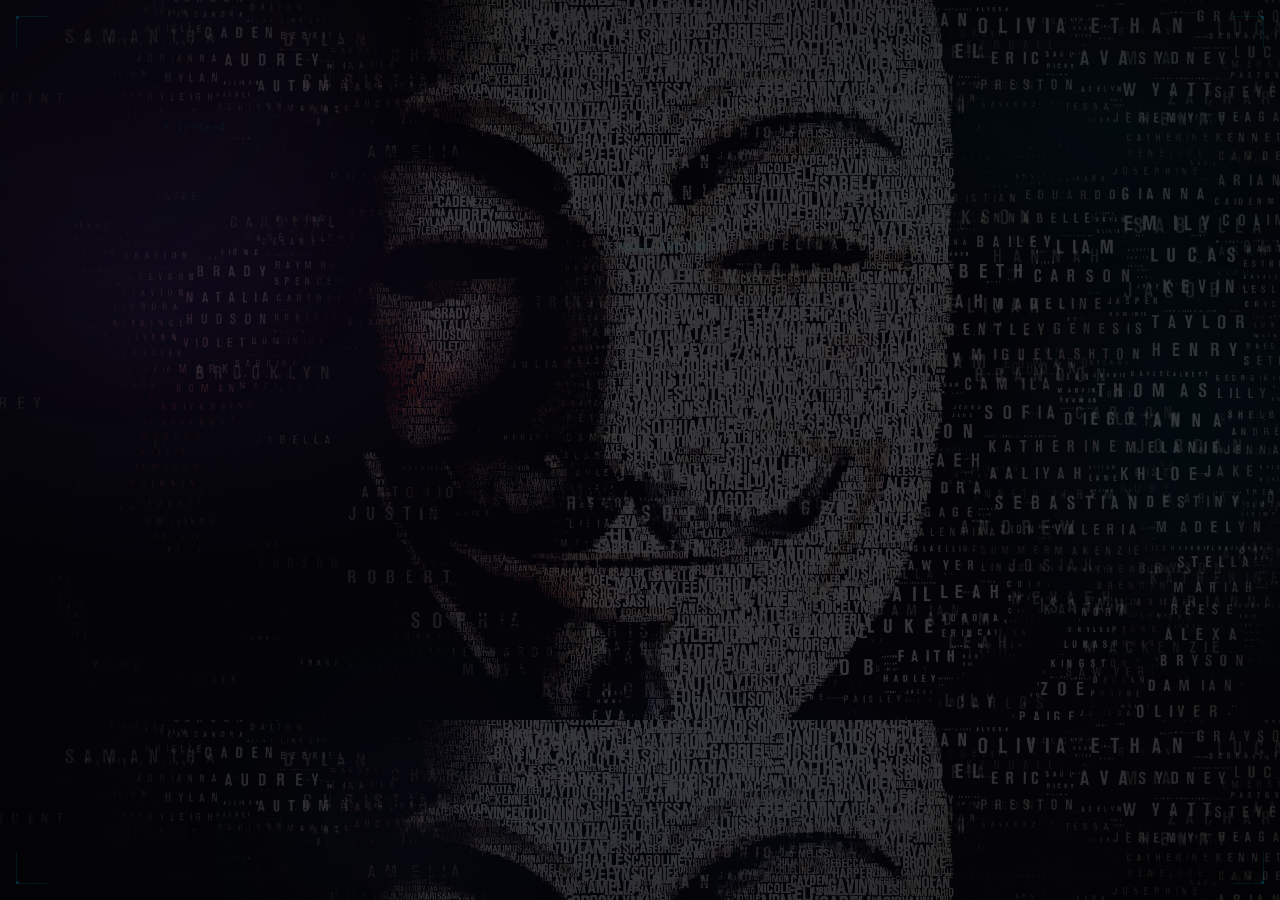
<file: index.html>
<!DOCTYPE html>
<html lang="en">

<head>
  <meta charset="UTF-8">
  <meta name="viewport" content="width=device-width, initial-scale=1.0">
  <meta name="description" content="DUCKTRI — Developer, AI Builder & Creative Coder. Portfolio & bio page.">
  <title>Đức Trí — Developer & AI Builder</title>
  <link rel="preconnect" href="https://fonts.googleapis.com">
  <link
    href="https://fonts.googleapis.com/css2?family=Space+Mono:wght@400;700&family=Space+Grotesk:wght@400;600;800&display=swap"
    rel="stylesheet">
  <link rel="stylesheet" href="style.css">
</head>

<body>

  <!-- Intro Screen -->
  <div id="intro">
    <div class="intro-bg intro-bg-top"></div>
    <div class="intro-bg intro-bg-bottom"></div>
    <div class="intro-content">
      <div class="intro-logo">Đức Trí</div>
      <span class="intro-status">&gt;&gt;&gt; loading_</span>
    </div>
  </div>

  <!-- Background layers -->
  <div id="particles"></div>
  <div class="blob blob-1"></div>
  <div class="blob blob-2"></div>
  <div class="blob blob-3"></div>

  <!-- Cyber perspective grid floor -->
  <div class="cyber-grid-layer"></div>
  <!-- Drifting code characters -->
  <canvas id="canvas-rain"></canvas>
  <!-- Cyber Hacker Background -->
  <div id="hacker-bg"></div>

  <!-- Main Page (hidden until intro click) -->
  <div id="main" class="hidden">
    <div class="container">

      <!-- Profile Card -->
      <div class="profile-card">
        <!-- Inner ambient glow (CSS positioned) -->
        <div class="card-inner-glow" aria-hidden="true"></div>
        <div class="avatar-wrapper interactive hover-lift">
          <img src="avatar.jpg" alt="Đức Trí" class="avatar" id="avatarImg">
          <!-- Cyber HUD Rings -->
          <div class="avatar-ring avatar-ring-1"></div>
          <div class="avatar-ring avatar-ring-2"></div>
        </div>
        <h1 class="name interactive hover-lift"><span id="name-typing"></span><span class="cursor">_</span></h1>
        <p class="typing-line interactive hover-lift">I'm <span id="typing-text"></span><span class="cursor">_</span>
        </p>
        <p class="bio interactive hover-lift">Building AI tools, web apps and creative projects.</p>

        <!-- Social Links -->
        <div class="social-links">
          <a href="https://github.com/tridam999-dev" target="_blank" rel="noopener"
            class="social-btn interactive hover-lift">
            <!-- GitHub icon -->
            <svg viewBox="0 0 24 24" width="15" height="15" fill="currentColor">
              <path
                d="M12 0C5.37 0 0 5.37 0 12c0 5.31 3.435 9.795 8.205 11.385.6.105.825-.255.825-.57 0-.285-.015-1.23-.015-2.235-3.015.555-3.795-.735-4.035-1.41-.135-.345-.72-1.41-1.23-1.695-.42-.225-1.02-.78-.015-.795.945-.015 1.62.87 1.845 1.23 1.08 1.815 2.805 1.305 3.495.99.105-.78.42-1.305.765-1.605-2.67-.3-5.46-1.335-5.46-5.925 0-1.305.465-2.385 1.23-3.225-.12-.3-.54-1.53.12-3.18 0 0 1.005-.315 3.3 1.23.96-.27 1.98-.405 3-.405s2.04.135 3 .405c2.295-1.56 3.3-1.23 3.3-1.23.66 1.65.24 2.88.12 3.18.765.84 1.23 1.905 1.23 3.225 0 4.605-2.805 5.625-5.475 5.925.435.375.81 1.095.81 2.22 0 1.605-.015 2.895-.015 3.3 0 .315.225.69.825.57A12.02 12.02 0 0 0 24 12c0-6.63-5.37-12-12-12z" />
            </svg>
            GitHub
          </a>
          <a href="https://www.facebook.com/profile.php?id=61570750348063" target="_blank" rel="noopener"
            class="social-btn interactive hover-lift">
            <!-- Facebook icon -->
            <svg viewBox="0 0 24 24" width="15" height="15" fill="currentColor">
              <path
                d="M24 12.073c0-6.627-5.373-12-12-12s-12 5.373-12 12c0 5.99 4.388 10.954 10.125 11.854v-8.385H7.078v-3.47h3.047V9.43c0-3.007 1.792-4.669 4.533-4.669 1.312 0 2.686.235 2.686.235v2.953H15.83c-1.491 0-1.956.925-1.956 1.874v2.25h3.328l-.532 3.47h-2.796v8.385C19.612 23.027 24 18.062 24 12.073z" />
            </svg>
            Facebook
          </a>
          <a href="https://www.instagram.com/ductri205_/" target="_blank" rel="noopener"
            class="social-btn interactive hover-lift">
            <!-- Instagram icon -->
            <svg viewBox="0 0 24 24" width="15" height="15" fill="currentColor">
              <path
                d="M12 2.163c3.204 0 3.584.012 4.85.07 3.252.148 4.771 1.691 4.919 4.919.058 1.265.069 1.645.069 4.849 0 3.205-.012 3.584-.069 4.849-.149 3.225-1.664 4.771-4.919 4.919-1.266.058-1.644.07-4.85.07-3.204 0-3.584-.012-4.849-.07-3.26-.149-4.771-1.699-4.919-4.92-.058-1.265-.07-1.644-.07-4.849 0-3.204.013-3.583.07-4.849.149-3.227 1.664-4.771 4.919-4.919 1.266-.057 1.645-.069 4.849-.069zM12 0C8.741 0 8.333.014 7.053.072 2.695.272.273 2.69.073 7.052.014 8.333 0 8.741 0 12c0 3.259.014 3.668.072 4.948.2 4.358 2.618 6.78 6.98 6.98C8.333 23.986 8.741 24 12 24c3.259 0 3.668-.014 4.948-.072 4.354-.2 6.782-2.618 6.979-6.98.059-1.28.073-1.689.073-4.948 0-3.259-.014-3.667-.072-4.947-.196-4.354-2.617-6.78-6.979-6.98C15.668.014 15.259 0 12 0zm0 5.838a6.162 6.162 0 1 0 0 12.324 6.162 6.162 0 0 0 0-12.324zM12 16a4 4 0 1 1 0-8 4 4 0 0 1 0 8zm6.406-11.845a1.44 1.44 0 1 0 0 2.881 1.44 1.44 0 0 0 0-2.881z" />
            </svg>
            Instagram
          </a>
          <a href="mailto:tridam999@gmail.com" class="social-btn interactive hover-lift">
            <!-- Email icon -->
            <svg viewBox="0 0 24 24" width="15" height="15" fill="currentColor">
              <path
                d="M20 4H4c-1.1 0-2 .9-2 2v12c0 1.1.9 2 2 2h16c1.1 0 2-.9 2-2V6c0-1.1-.9-2-2-2zm0 4l-8 5-8-5V6l8 5 8-5v2z" />
            </svg>
            Email
          </a>
          <a href="https://www.tiktok.com/@ductri205zz" target="_blank" rel="noopener"
            class="social-btn interactive hover-lift">
            <!-- TikTok icon -->
            <svg viewBox="0 0 24 24" width="15" height="15" fill="currentColor">
              <path
                d="M12.525.02c1.31-.02 2.61-.01 3.91-.02.08 1.53.63 3.09 1.75 4.17 1.12 1.11 2.7 1.62 4.24 1.79v4.03c-1.44-.05-2.89-.35-4.2-.97-.57-.26-1.1-.59-1.62-.93-.01 2.92.01 5.84-.02 8.75-.08 1.4-.54 2.79-1.35 3.94-1.31 1.92-3.58 3.17-5.91 3.21-1.43.08-2.86-.31-4.08-1.03-2.02-1.19-3.44-3.37-3.65-5.71-.02-.5-.03-1-.01-1.49.18-1.9 1.12-3.72 2.58-4.96 1.66-1.44 3.98-2.13 6.15-1.72.02 1.48-.04 2.96-.04 4.44-.99-.32-2.15-.23-3.02.37-.63.41-1.11 1.04-1.36 1.75-.21.51-.15 1.07-.14 1.61.24 1.64 1.82 3.02 3.5 2.87 1.12-.01 2.19-.66 2.77-1.61.19-.33.4-.67.41-1.06.1-1.79.06-3.57.07-5.36.01-4.03-.01-8.05.02-12.07z" />
            </svg>
            TikTok
          </a>
        </div>
      </div>

      <!-- Achievements Section -->
      <div class="achievements">
        <h2 class="section-title">// ACHIEVEMENTS</h2>
        <div class="achievement-grid">

          <div class="achievement-card interactive hover-lift spotlight-card">
            <div class="achievement-num">01</div>
            <h3 class="achievement-title">AI PROJECT BUILDER</h3>
            <p class="achievement-sub">SKIN DISEASE CLASSIFICATION</p>
            <p class="achievement-desc">// Xây dựng mô hình AI phân loại bệnh da bằng deep learning.</p>
          </div>

          <div class="achievement-card interactive hover-lift spotlight-card">
            <div class="achievement-num">02</div>
            <h3 class="achievement-title">FULLSTACK LEARNER</h3>
            <p class="achievement-sub">FLASK, FIREBASE, TELEGRAM BOT</p>
            <p class="achievement-desc">// Tự xây dựng ứng dụng quản lý thu chi và tích hợp bot tự động.</p>
          </div>

          <div class="achievement-card interactive hover-lift spotlight-card">
            <div class="achievement-num">03</div>
            <h3 class="achievement-title">COMPUTER VISION</h3>
            <p class="achievement-sub">IMAGE PROCESSING PROJECTS</p>
            <p class="achievement-desc">// Xử lý ảnh, lọc nhiễu, Fourier, nhận diện khuôn mặt.</p>
          </div>

          <div class="achievement-card interactive hover-lift spotlight-card">
            <div class="achievement-num">04</div>
            <h3 class="achievement-title">VIBE CODER</h3>
            <p class="achievement-sub">CODE THROUGH THE NIGHT</p>
            <p class="achievement-desc">// Gõ code xuyên đêm cùng lo-fi, coffee và bug.</p>
          </div>

        </div>
      </div>

      <footer class="footer">
        <span>Đức Trí &copy; 2025</span>
        <span class="footer-dot">·</span>
        <span>built with lofi &amp; caffeine</span>
      </footer>

    </div>
  </div>

  <!-- Music Player Widget -->
  <div id="musicPlayer" class="music-player hidden interactive hover-lift">
    <!-- Spinning disc -->
    <div class="mp-disc" id="mpDisc">
      <div class="mp-disc-inner">
        <svg viewBox="0 0 24 24" width="18" height="18" fill="currentColor" aria-hidden="true">
          <path d="M12 3v10.55A4 4 0 1 0 14 17V7h4V3h-6z" />
        </svg>
      </div>
      <div class="mp-disc-ring"></div>
    </div>
    <!-- Track info -->
    <div class="mp-info">
      <div class="mp-title">Tình Yêu Chậm Trễ</div>
      <div class="mp-artist">MONSTAR</div>
    </div>
    <!-- Controls -->
    <div class="mp-controls">
      <button class="mp-ctrl-btn" id="mpPlayBtn" title="Play / Pause">
        <svg id="iconPlay" viewBox="0 0 24 24" width="16" height="16" fill="currentColor">
          <path d="M8 5v14l11-7z" />
        </svg>
        <svg id="iconPause" viewBox="0 0 24 24" width="16" height="16" fill="currentColor" style="display:none">
          <path d="M6 19h4V5H6v14zm8-14v14h4V5h-4z" />
        </svg>
      </button>
    </div>
  </div>

  <!-- Background Music -->
  <audio id="bgMusic" preload="auto"></audio>

  <!-- Custom Cursor Elements -->
  <div id="cursor-dot" class="custom-cursor cursor-dot hidden-mobile"></div>
  <div id="cursor-ring" class="custom-cursor cursor-ring hidden-mobile"></div>

  <script src="script.js"></script>
  <!-- Background animation engine — loaded after core UI -->
  <script src="bg.js"></script>
</body>

</html>
</file>
<file: style.css>
/* ============================================================
   DUCKTRI — Dark Cyber / AI Portfolio
   style.css — Optimized v3 (performance-first)
   ============================================================ */

/* ===== CSS Variables ===== */
:root {
  --bg:           #040408;
  --surface:      rgba(255,255,255,0.035);
  --border:       rgba(255,255,255,0.065);
  --border-glow:  rgba(162,89,255,0.35);
  --text:         #e2e2e6;
  --text-muted:   #58586a;
  --text-dim:     #3a3a4a;
  --neon-purple:  #a259ff;
  --neon-cyan:    #00d4ff;
  --neon-blue:    #4488ff;
  --font-mono:    'Space Mono', 'Courier New', Consolas, monospace;
  --font-sans:    'Space Grotesk', system-ui, sans-serif;
  --ease:         cubic-bezier(0.23, 1, 0.32, 1);
}

/* ===== Reset ===== */
*, *::before, *::after { box-sizing: border-box; margin: 0; padding: 0; }
html { scroll-behavior: smooth; }

body {
  background: var(--bg);
  color: var(--text);
  font-family: var(--font-sans);
  min-height: 100vh;
  overflow-x: hidden;
}

/* ===== Film Grain (noise texture — static, very light) ===== */
body::after {
  content: '';
  position: fixed;
  inset: 0;
  pointer-events: none;
  z-index: 9998;
  opacity: 0.22;
  background-image: url("data:image/svg+xml,%3Csvg xmlns='http://www.w3.org/2000/svg' width='200' height='200'%3E%3Cfilter id='n'%3E%3CfeTurbulence type='fractalNoise' baseFrequency='0.9' numOctaves='3' stitchTiles='stitch'/%3E%3C/filter%3E%3Crect width='200' height='200' filter='url(%23n)' opacity='0.04'/%3E%3C/svg%3E");
}

/* ===== Ambient Radial Gradients (mood lighting) ===== */
body::before {
  content: '';
  position: fixed;
  inset: 0;
  pointer-events: none;
  z-index: 0;
  background:
    radial-gradient(ellipse 65% 50% at 12% 35%, rgba(162,89,255,0.055) 0%, transparent 60%),
    radial-gradient(ellipse 50% 40% at 88% 14%, rgba(0,212,255,0.04) 0%, transparent 55%),
    radial-gradient(ellipse 40% 30% at 55% 88%, rgba(68,136,255,0.03) 0%, transparent 55%);
}

/* ===== Glow Blobs — reduced blur ===== */
.blob {
  position: fixed;
  border-radius: 50%;
  filter: blur(70px);               /* was 100px — 30% cheaper */
  pointer-events: none;
  z-index: 1;
  will-change: transform;           /* only blob, since parallax moves them */
  animation: blobDrift ease-in-out infinite;
}

.blob-1 {
  width: 480px; height: 480px;      /* smaller */
  background: rgba(162,89,255,0.045);
  top: -160px; left: -120px;
  animation-duration: 16s;
}

.blob-2 {
  width: 340px; height: 340px;
  background: rgba(0,212,255,0.03);
  top: 28%; right: -100px;
  animation-duration: 13s;
  animation-delay: -4s;
}

.blob-3 {
  width: 260px; height: 260px;
  background: rgba(68,136,255,0.032);
  bottom: -60px; left: 22%;
  animation-duration: 18s;
  animation-delay: -9s;
}

@keyframes blobDrift {
  0%, 100% { transform: translate(0, 0) scale(1); }
  33%       { transform: translate(18px, -22px) scale(1.04); }
  66%       { transform: translate(-14px, 16px) scale(0.96); }
}

/* ===== Floating Particles ===== */
#particles {
  position: fixed;
  inset: 0;
  pointer-events: none;
  z-index: 4;
  overflow: hidden;
}

.particle {
  position: absolute;
  border-radius: 50%;
  /* NO box-shadow — saves a composite layer per particle */
  animation: particleRise linear infinite;
  opacity: 0;
}

@keyframes particleRise {
  0%   { transform: translateY(100vh); opacity: 0; }
  10%  { opacity: 1; }
  88%  { opacity: 0.4; }
  100% { transform: translateY(-5vh); opacity: 0; }
}

/* ===== Utility ===== */
.hidden { display: none !important; }

/* ===== Intro Screen ===== */
#intro {
  position: fixed;
  inset: 0;
  z-index: 9999;
  display: flex;
  align-items: center;
  justify-content: center;
}

.intro-bg {
  position: absolute;
  left: 0;
  right: 0;
  height: 50vh;
  background: #020204;
  z-index: -1;
  transition: transform 1s cubic-bezier(0.77, 0, 0.175, 1);
}
.intro-bg-top { top: 0; }
.intro-bg-bottom { bottom: 0; }

#intro.split-out .intro-bg-top { transform: translateY(-100%); }
#intro.split-out .intro-bg-bottom { transform: translateY(100%); }

#intro.split-out .intro-content,
#intro.split-out::before,
#intro.split-out::after {
  opacity: 0;
  transition: opacity 0.4s ease-out;
}

/* Scanlines on intro */
#intro::after {
  content: '';
  position: absolute;
  inset: 0;
  background: repeating-linear-gradient(
    0deg,
    transparent, transparent 2px,
    rgba(162,89,255,0.01) 2px,
    rgba(162,89,255,0.01) 4px
  );
  pointer-events: none;
}

/* Center glow on intro */
#intro::before {
  content: '';
  position: absolute;
  inset: 0;
  background: radial-gradient(ellipse 50% 40% at 50% 50%, rgba(162,89,255,0.05) 0%, transparent 65%);
  pointer-events: none;
}

.intro-content {
  text-align: center;
  user-select: none;
  display: flex;
  flex-direction: column;
  align-items: center;
  gap: 20px;
  position: relative;
  z-index: 2;
}

.intro-logo {
  font-family: var(--font-mono);
  font-size: clamp(30px, 7vw, 56px);
  font-weight: 700;
  letter-spacing: 0.28em;
  color: #fff;
  text-shadow:
    0 0 16px rgba(162,89,255,0.8),
    0 0 48px rgba(162,89,255,0.35);
  animation: logoPulse 3.5s ease-in-out infinite;
  position: relative;
}

/* Accent line under logo */
.intro-logo::after {
  content: '';
  position: absolute;
  bottom: -6px;
  left: 12%; right: 12%;
  height: 1px;
  background: linear-gradient(90deg, transparent, rgba(162,89,255,0.7), rgba(0,212,255,0.5), transparent);
}

@keyframes logoPulse {
  0%, 100% {
    text-shadow: 0 0 16px rgba(162,89,255,0.8), 0 0 48px rgba(162,89,255,0.3);
  }
  50% {
    text-shadow: 0 0 22px rgba(162,89,255,1), 0 0 65px rgba(162,89,255,0.45);
  }
}

.intro-text {
  font-family: var(--font-mono);
  font-size: clamp(11px, 2.2vw, 15px);
  color: rgba(255,255,255,0.4);
  letter-spacing: 0.35em;
  animation: blinkPulse 2s ease-in-out infinite;
}

.intro-status {
  font-family: var(--font-mono);
  font-size: 11px;
  color: rgba(0,212,255,0.45);
  letter-spacing: 0.42em;
  animation: blinkPulse 2s ease-in-out infinite;
  animation-delay: 0.7s;
}

@keyframes blinkPulse {
  0%, 100% { opacity: 1; }
  50%       { opacity: 0.2; }
}

/* ===== Main Page ===== */
#main {
  position: relative;
  z-index: 10;
  min-height: 100vh;
  padding: 56px 20px 88px;
  display: flex;
  flex-direction: column;
  align-items: center;
  opacity: 0;
  transform: translateY(28px);
  transition: opacity 0.9s var(--ease), transform 0.9s var(--ease);
}

#main.visible {
  opacity: 1;
  transform: translateY(0);
}

.container {
  width: 100%;
  max-width: 760px;
  display: flex;
  flex-direction: column;
  gap: 28px;
}

/* ===== Premium Profile Card (RGB Border Effect) ===== */
.profile-card {
  /* --- RGB Border Config --- */
  --rgb-speed: 4.5s;
  --rgb-blur: 15px;
  --rgb-opacity: 0.8;
  --rgb-colors: conic-gradient(from 0deg, transparent 70%, rgba(162,89,255,1) 80%, rgba(0,212,255,1) 90%, rgba(162,89,255,1) 100%);
  
  position: relative;
  background: transparent;
  border-radius: 30px;
  padding: 52px 44px 44px;
  text-align: center;
  overflow: hidden;
  box-shadow:
    0 40px 80px rgba(0,0,0,0.6),
    0 0 40px rgba(162,89,255,0.08); /* Outer glow */
  animation: fadeUp 0.8s var(--ease) both;
  animation-delay: 0.1s;
}

/* 1. The rotating gradient (creates the animated border) */
.profile-card::before {
  content: '';
  position: absolute;
  top: -50%; left: -50%;
  width: 200%; height: 200%;
  background: var(--rgb-colors);
  animation: rgbSpin var(--rgb-speed) linear infinite;
  opacity: var(--rgb-opacity);
  pointer-events: none;
  z-index: -2;
}

/* 2. The inner solid card background (masks the inside) */
.profile-card::after {
  content: '';
  position: absolute;
  inset: 1.5px; /* Border thickness */
  border-radius: 28.5px; /* 30px - 1.5px */
  background: #050509; /* Deep dark base */
  background-image: linear-gradient(145deg, rgba(255,255,255,0.03) 0%, rgba(162,89,255,0.015) 50%, rgba(255,255,255,0.01) 100%);
  backdrop-filter: blur(18px);
  -webkit-backdrop-filter: blur(18px);
  z-index: -1;
  pointer-events: none;
}

@keyframes rgbSpin {
  100% { transform: rotate(360deg); }
}

/* Inner ambient glow & Top shimmer */
.card-inner-glow {
  position: absolute;
  inset: 0;
  background: 
    radial-gradient(ellipse 55% 70px at 50% 100%, rgba(162,89,255,0.05), transparent 70%), /* bottom */
    radial-gradient(140px 140px at 100% 0%, rgba(162,89,255,0.08), transparent 65%); /* top right */
  pointer-events: none;
  z-index: 0;
}

/* Top shimmer line */
.card-inner-glow::before {
  content: '';
  position: absolute;
  top: 0; left: 50%;
  transform: translateX(-50%);
  width: 60%; height: 1px;
  background: linear-gradient(90deg, transparent, rgba(162,89,255,0.75), rgba(0,212,255,0.45), transparent);
  animation: shimmerPulse 4s ease-in-out infinite;
}

/* Only animate opacity — no layout shift */
@keyframes shimmerPulse {
  0%, 100% { opacity: 0.6; }
  50%       { opacity: 1; }
}

/* ===== Avatar & HUD Rings ===== */
.avatar-wrapper {
  position: relative;
  width: 140px;
  height: 140px;
  margin: 0 auto 30px;
  display: grid;
  place-items: center;
  z-index: 1;
}

.avatar {
  width: 110px;
  height: 110px;
  border-radius: 50%;
  object-fit: cover;
  object-position: center 20%;
  border: 2px solid rgba(162,89,255,0.45);
  box-shadow: 0 0 24px rgba(162,89,255,0.35);
  position: relative;
  z-index: 2;
  transition: box-shadow 0.4s ease;
  /* Image smoothing */
  image-rendering: auto;
  -webkit-backface-visibility: hidden;
  backface-visibility: hidden;
  transform: translateZ(0);
  -webkit-transform: translateZ(0);
}

/* Sci-fi HUD Rings */
.avatar-ring {
  position: absolute;
  top: 50%; left: 50%;
  transform: translate(-50%, -50%);
  border-radius: 50%;
  pointer-events: none;
  z-index: 1;
  transition: width 0.4s ease, height 0.4s ease, border-color 0.4s ease, box-shadow 0.4s ease;
}

.avatar-ring-1 {
  width: 130px; height: 130px;
  border: 1.5px dashed rgba(0, 212, 255, 0.5);
  animation: spinRight 15s linear infinite;
}

.avatar-ring-2 {
  width: 150px; height: 150px;
  border: 2px dotted rgba(162, 89, 255, 0.4);
  animation: spinLeft 20s linear infinite;
  box-shadow: 0 0 20px rgba(162,89,255,0.1) inset;
}

@keyframes spinRight { 100% { transform: translate(-50%, -50%) rotate(360deg); } }
@keyframes spinLeft { 100% { transform: translate(-50%, -50%) rotate(-360deg); } }

/* Hover states for wrapper */
.avatar-wrapper.hover-lift {
  transition: transform 0.4s var(--ease);
}
.avatar-wrapper.hover-lift:hover {
  transform: translateY(-6px) scale(1.05) !important;
}
.avatar-wrapper.hover-lift:hover .avatar {
  box-shadow: 0 0 0 5px rgba(162,89,255,0.12), 0 0 45px rgba(162,89,255,0.7);
}
.avatar-wrapper.hover-lift:hover .avatar-ring-1 {
  border-color: rgba(0, 212, 255, 1);
  width: 142px; height: 142px;
  box-shadow: 0 0 15px rgba(0,212,255,0.4);
}
.avatar-wrapper.hover-lift:hover .avatar-ring-2 {
  border-color: rgba(162, 89, 255, 0.9);
  width: 162px; height: 162px;
}

/* ===== Name ===== */
.name {
  font-family: var(--font-mono);
  font-size: clamp(32px, 6.5vw, 46px);
  font-weight: 700;
  letter-spacing: 0.04em; /* Decreased letter spacing so Đức and Trí are closer */
  color: #fff;
  text-shadow:
    0 0 14px rgba(162,89,255,0.55),
    0 0 40px rgba(162,89,255,0.2);
  margin-bottom: 14px;
  line-height: 1.1;
  position: relative;
  z-index: 1;
  animation: nameGlow 6s ease-in-out infinite;
}

@keyframes nameGlow {
  0%, 100% {
    text-shadow: 0 0 14px rgba(162,89,255,0.55), 0 0 40px rgba(162,89,255,0.2);
  }
  50% {
    text-shadow: 0 0 20px rgba(162,89,255,0.75), 0 0 55px rgba(162,89,255,0.28);
  }
}

/* ===== Typing Line ===== */
.typing-line {
  font-family: var(--font-mono);
  font-size: 15px;
  color: rgba(255,255,255,0.4);
  margin-bottom: 14px;
  height: 22px;
  letter-spacing: 0.05em;
  position: relative;
  z-index: 1;
}

#typing-text {
  color: var(--neon-cyan);
  text-shadow: 0 0 10px rgba(0,212,255,0.4);
}

.cursor {
  color: var(--neon-purple);
  text-shadow: 0 0 6px rgba(162,89,255,0.7);
  animation: cursorBlink 0.72s step-end infinite;
}

@keyframes cursorBlink {
  0%, 100% { opacity: 1; }
  50%       { opacity: 0; }
}

/* ===== Bio ===== */
.bio {
  font-size: 13px;
  color: var(--text-muted);
  margin-bottom: 32px;
  letter-spacing: 0.04em;
  font-family: var(--font-mono);
  position: relative;
  z-index: 1;
  line-height: 1.6;
}

/* ===== Social Links ===== */
.social-links {
  display: flex;
  gap: 10px;
  justify-content: center;
  flex-wrap: wrap;
  position: relative;
  z-index: 1;
}

.social-btn {
  display: inline-flex;
  align-items: center;
  gap: 7px;
  padding: 8px 18px;
  background: rgba(255,255,255,0.035);
  border: 1px solid rgba(255,255,255,0.08);
  border-radius: 100px;
  color: rgba(255,255,255,0.45);
  text-decoration: none;
  font-family: var(--font-mono);
  font-size: 11.5px;
  letter-spacing: 0.09em;
  transition:
    background 0.25s ease,
    border-color 0.25s ease,
    color 0.25s ease,
    transform 0.25s var(--ease);
}

.social-btn:hover {
  background: rgba(162,89,255,0.1);
  border-color: rgba(162,89,255,0.4);
  color: rgba(255,255,255,0.9);
  transform: translateY(-2px);
}

.social-btn svg {
  flex-shrink: 0;
  opacity: 0.65;
  transition: opacity 0.2s ease;
}

.social-btn:hover svg { opacity: 1; }

/* ===== Achievements ===== */
.achievements {
  animation: fadeUp 0.8s var(--ease) both;
  animation-delay: 0.25s;
}

.section-title {
  font-family: var(--font-mono);
  font-size: 10.5px;
  letter-spacing: 0.38em;
  color: var(--neon-purple);
  opacity: 0.6;
  margin-bottom: 18px;
  padding-left: 2px;
}

.section-title::after {
  content: '';
  display: inline-block;
  margin-left: 12px;
  vertical-align: middle;
  width: 36px;
  height: 1px;
  background: linear-gradient(90deg, rgba(162,89,255,0.5), transparent);
}

.achievement-grid {
  display: grid;
  grid-template-columns: repeat(2, 1fr);
  gap: 14px;
}

/* Note: opacity/transform base set by bg.js scroll reveal */
.achievement-card {
  background: linear-gradient(145deg, rgba(15, 12, 28, 0.85) 0%, rgba(5, 5, 10, 0.95) 100%);
  border: 1px solid rgba(162, 89, 255, 0.15);
  border-radius: 20px;
  padding: 24px 22px;
  position: relative;
  overflow: hidden;
  cursor: default;
  box-shadow: 0 10px 30px rgba(0, 0, 0, 0.5);
  backdrop-filter: blur(8px);
  -webkit-backdrop-filter: blur(8px);
}

/* Top shimmer on hover */
.achievement-card::before {
  content: '';
  position: absolute;
  top: 0; left: 0; right: 0;
  height: 1px;
  background: linear-gradient(90deg, transparent, rgba(162,89,255,0.4), transparent);
  opacity: 0;
  transition: opacity 0.3s ease;
}

/* Left accent bar on hover */
.achievement-card::after {
  content: '';
  position: absolute;
  left: 0; top: 18%; bottom: 18%;
  width: 2px;
  background: linear-gradient(180deg, transparent, var(--neon-purple), transparent);
  border-radius: 2px;
  opacity: 0;
  transition: opacity 0.3s ease;
}

.achievement-card:hover {
  transform: translateY(-5px) !important;
  border-color: rgba(162,89,255,0.4);
  background: linear-gradient(145deg, rgba(25, 18, 45, 0.9) 0%, rgba(8, 8, 15, 0.98) 100%);
  box-shadow: 0 15px 40px rgba(0, 0, 0, 0.7), 0 0 25px rgba(162,89,255,0.15);
}

.achievement-card:hover::before,
.achievement-card:hover::after { opacity: 1; }

.achievement-num {
  font-family: var(--font-mono);
  font-size: 10px;
  color: rgba(162,89,255,0.5);
  letter-spacing: 0.22em;
  margin-bottom: 10px;
}

.achievement-title {
  font-family: var(--font-mono);
  font-size: 12.5px;
  font-weight: 700;
  color: rgba(255,255,255,0.88);
  letter-spacing: 0.12em;
  margin-bottom: 6px;
  line-height: 1.35;
}

.achievement-sub {
  font-family: var(--font-mono);
  font-size: 10px;
  color: var(--neon-cyan);
  letter-spacing: 0.18em;
  margin-bottom: 12px;
  opacity: 0.7;
  text-shadow: 0 0 6px rgba(0,212,255,0.25);
}

.achievement-desc {
  font-family: var(--font-mono);
  font-size: 11.5px;
  color: var(--text-muted);
  line-height: 1.7;
}

/* ===== Footer ===== */
.footer {
  text-align: center;
  font-family: var(--font-mono);
  font-size: 11px;
  color: var(--text-dim);
  letter-spacing: 0.15em;
  padding-top: 8px;
  animation: fadeUp 0.8s var(--ease) both;
  animation-delay: 0.4s;
  display: flex;
  align-items: center;
  justify-content: center;
  gap: 10px;
}

.footer-dot {
  color: var(--neon-purple);
  opacity: 0.35;
}

/* ===== Cyber Grid Floor ===== */
.cyber-grid-layer {
  position: fixed;
  bottom: 0;
  left: -15%;
  width: 130%;
  height: 48vh;
  background-image:
    linear-gradient(rgba(0,212,255,0.045) 1px, transparent 1px),
    linear-gradient(90deg, rgba(0,212,255,0.045) 1px, transparent 1px);
  background-size: 48px 48px;
  transform: perspective(480px) rotateX(56deg);
  transform-origin: bottom center;
  pointer-events: none;
  z-index: 2;
  will-change: transform;
  mask-image: linear-gradient(to top, rgba(0,0,0,0.4) 0%, transparent 55%);
  -webkit-mask-image: linear-gradient(to top, rgba(0,0,0,0.4) 0%, transparent 55%);
  animation: gridScroll 8s linear infinite;
}

@keyframes gridScroll {
  from { background-position: center 0px; }
  to   { background-position: center 48px; }
}

/* ===== Code Rain Canvas ===== */
#canvas-rain {
  position: fixed;
  inset: 0;
  width: 100%;
  height: 100%;
  pointer-events: none;
  z-index: 3;
}

/* ===== Music Player ===== */
.music-player {
  position: fixed;
  bottom: 24px;
  right: 24px;
  width: 300px;
  background: rgba(4,4,10,0.92);
  border: 1px solid rgba(162,89,255,0.12);
  border-radius: 20px;
  backdrop-filter: blur(14px);          /* was 30px — big perf win */
  -webkit-backdrop-filter: blur(14px);
  padding: 12px 14px 12px 12px;
  display: flex;
  align-items: center;
  gap: 12px;
  z-index: 500;
  box-shadow:
    0 12px 40px rgba(0,0,0,0.65);
  transition: border-color 0.4s ease;
  overflow: hidden;
}

/* Top shimmer line */
.music-player::before {
  content: '';
  position: absolute;
  top: 0;
  left: 14%; right: 14%;
  height: 1px;
  background: linear-gradient(90deg, transparent, rgba(162,89,255,0.5), rgba(0,212,255,0.25), transparent);
  pointer-events: none;
}

.music-player::after {
  content: '';
  position: absolute;
  bottom: -8px; right: -8px;
  width: 80px; height: 80px;
  background: radial-gradient(circle at 80% 110%, rgba(162,89,255,0.07), transparent 60%);
  pointer-events: none;
}

.music-player.playing {
  border-color: rgba(162,89,255,0.22);
}

/* ===== Disc ===== */
.mp-disc {
  position: relative;
  flex-shrink: 0;
  width: 48px; height: 48px;
}

.mp-disc-inner {
  width: 48px; height: 48px;
  border-radius: 50%;
  background: radial-gradient(circle at 38% 35%, #1a0e30, #04040e);
  border: 1.5px solid rgba(162,89,255,0.25);
  display: flex;
  align-items: center;
  justify-content: center;
  color: rgba(200,160,255,0.6);
  position: relative;
  z-index: 2;
  transition: border-color 0.3s ease;
}

.mp-disc-ring {
  position: absolute;
  inset: -4px;
  border-radius: 50%;
  border: 1px solid transparent;
  pointer-events: none;
  transition: border-color 0.3s ease;
}

.mp-disc.spinning .mp-disc-inner {
  animation: discSpin 4s linear infinite;
  border-color: rgba(162,89,255,0.55);
}

.mp-disc.spinning .mp-disc-ring {
  border-color: rgba(162,89,255,0.18);
  animation: ringPulse 3s ease-in-out infinite;
}

@keyframes discSpin {
  from { transform: rotate(0deg); }
  to   { transform: rotate(360deg); }
}

@keyframes ringPulse {
  0%, 100% { transform: scale(1);    opacity: 0.85; }
  50%       { transform: scale(1.14); opacity: 0.2; }
}

/* ===== Track Info ===== */
.mp-info { flex: 1; min-width: 0; }

.mp-title {
  font-family: var(--font-sans);
  font-size: 13px;
  font-weight: 600;
  color: rgba(255,255,255,0.85);
  letter-spacing: 0.01em;
  white-space: nowrap;
  overflow: hidden;
  text-overflow: ellipsis;
  margin-bottom: 4px;
}

.mp-artist {
  font-family: var(--font-mono);
  font-size: 10px;
  color: rgba(255,255,255,0.28);
  letter-spacing: 0.12em;
  white-space: nowrap;
  overflow: hidden;
  text-overflow: ellipsis;
}

/* ===== Controls ===== */
.mp-controls { flex-shrink: 0; }

.mp-ctrl-btn {
  width: 36px; height: 36px;
  border-radius: 50%;
  border: 1px solid rgba(255,255,255,0.1);
  background: rgba(255,255,255,0.04);
  color: rgba(255,255,255,0.6);
  cursor: pointer;
  display: flex;
  align-items: center;
  justify-content: center;
  transition:
    background 0.2s ease,
    border-color 0.2s ease,
    color 0.2s ease,
    transform 0.2s var(--ease);
  outline: none;
  padding: 0;
}

.mp-ctrl-btn:hover {
  background: rgba(162,89,255,0.18);
  border-color: rgba(162,89,255,0.5);
  color: #fff;
  transform: scale(1.08);
}

/* ===== Shared ===== */
@keyframes fadeUp {
  from { opacity: 0; transform: translateY(22px); }
  to   { opacity: 1; transform: translateY(0); }
}

/* ===== Scrollbar ===== */
::-webkit-scrollbar { width: 4px; }
::-webkit-scrollbar-track { background: transparent; }
::-webkit-scrollbar-thumb {
  background: rgba(162,89,255,0.28);
  border-radius: 4px;
}

/* ===== Responsive — Mobile ===== */
@media (max-width: 600px) {
  #main { padding: 28px 12px 76px; }

  .profile-card {
    padding: 36px 18px 32px;
    border-radius: 24px;
    --rgb-blur: 8px; /* Giảm glow trên mobile */
    --rgb-opacity: 0.6;
  }
  .profile-card::after {
    border-radius: 22.5px; /* Khớp với border-radius mới trên mobile */
    backdrop-filter: blur(10px);
    -webkit-backdrop-filter: blur(10px);
  }

  .avatar-wrapper {
    width: 120px;
    height: 120px;
    margin-bottom: 42px;
    display: grid;
    place-items: center;
  }

  .avatar {
    width: 90px;
    height: 90px;
    margin: 0;
    object-fit: cover;
    object-position: center 20%;
  }

  .avatar-ring-1 {
    width: 112px;
    height: 112px;
  }

  .avatar-ring-2 {
    width: 130px;
    height: 130px;
  }

  .avatar-wrapper.hover-lift:hover .avatar-ring-1 {
    width: 120px;
    height: 120px;
  }

  .avatar-wrapper.hover-lift:hover .avatar-ring-2 {
    width: 140px;
    height: 140px;
  }
  .name { font-size: 28px; letter-spacing: 0.08em; }
  .typing-line { font-size: 13px; }
  .bio { font-size: 12px; }
  .social-btn { padding: 7px 14px; font-size: 11px; }
  .achievement-grid { grid-template-columns: 1fr; gap: 12px; }
  .achievement-card { padding: 20px 18px; }
  .container { gap: 20px; }

  /* Music player compact */
  .music-player {
    width: calc(100vw - 28px);
    right: 14px; bottom: 14px;
    gap: 10px;
    padding: 10px 12px 10px 10px;
    backdrop-filter: blur(10px);
    -webkit-backdrop-filter: blur(10px);
  }

  .mp-disc, .mp-disc-inner { width: 42px; height: 42px; }
  .mp-title { font-size: 12px; }
  .mp-artist { font-size: 9px; }

  /* Remove heavy layers */
  .cyber-grid-layer { display: none; }
  .blob { filter: blur(50px); }         /* lighter blur */
}

/* ===== Responsive — Tablet ===== */
@media (min-width: 601px) and (max-width: 760px) {
  .profile-card { padding: 46px 30px 38px; }
  .achievement-grid { grid-template-columns: 1fr 1fr; }
}

/* ===== Custom Cursor ===== */
body.has-custom-cursor, body.has-custom-cursor * {
  cursor: none !important;
}
.custom-cursor {
  position: fixed;
  top: 0; left: 0;
  pointer-events: none;
  z-index: 99999;
  transform: translate(-50%, -50%);
  opacity: 0;
  transition: opacity 0.3s ease;
  will-change: transform;
}
.custom-cursor.active { opacity: 1; }
.cursor-dot {
  width: 5px; height: 5px;
  background: var(--neon-cyan);
  border-radius: 50%;
  box-shadow: 0 0 10px var(--neon-cyan);
}
.cursor-ring {
  width: 32px; height: 32px;
  border: 1.5px solid rgba(162,89,255,0.6);
  border-radius: 50%;
  box-shadow: 0 0 15px rgba(162,89,255,0.2) inset;
  transition: width 0.3s ease, height 0.3s ease, background 0.3s ease, border-color 0.3s ease;
}
.cursor-ring.hover {
  width: 50px; height: 50px;
  background: rgba(162,89,255,0.08);
  border-color: rgba(0,212,255,0.8);
}
@media (max-width: 768px) {
  .hidden-mobile { display: none !important; }
}

/* ===== Interactive Hover Lift & Glow ===== */
.hover-lift {
  transition: transform 0.35s var(--ease), box-shadow 0.35s var(--ease), text-shadow 0.35s var(--ease) !important;
}
img.hover-lift:hover {
  transform: translateY(-4px) scale(1.04) !important;
  box-shadow: 0 0 0 6px rgba(162,89,255,0.15), 0 0 45px rgba(162,89,255,0.6) !important;
}
h1.hover-lift:hover {
  transform: translateY(-2px) !important;
  text-shadow: 0 0 20px rgba(162,89,255,0.9), 0 0 60px rgba(162,89,255,0.4) !important;
}
p.hover-lift:hover {
  transform: translateY(-1px) !important;
  text-shadow: 0 0 10px rgba(255,255,255,0.5) !important;
}
.social-btn.hover-lift:hover {
  transform: translateY(-4px) !important;
  box-shadow: 0 8px 20px rgba(0,0,0,0.4), 0 0 20px rgba(162,89,255,0.3) !important;
}
.music-player.hover-lift:hover {
  transform: translateY(-4px) !important;
  box-shadow: 0 16px 50px rgba(0,0,0,0.8), 0 0 30px rgba(162,89,255,0.15) !important;
}

/* Spotlight Effect on Achievement Cards */
.spotlight-card {
  position: relative;
  overflow: hidden;
}
.spotlight-card::before {
  content: '';
  position: absolute;
  inset: 0;
  background: radial-gradient(350px circle at var(--mouse-x, 50%) var(--mouse-y, 50%), rgba(162,89,255,0.1), transparent 40%);
  opacity: 0;
  transition: opacity 0.3s ease;
  pointer-events: none;
  z-index: 1;
}
.spotlight-card:hover::before {
  opacity: 1;
}

/* ===== Hacker Background ===== */
#hacker-bg {
  position: fixed;
  top: 0; left: 0;
  width: 100vw; height: 100vh;
  z-index: -4; /* Underneath everything */
  pointer-events: none;
  mix-blend-mode: screen;
  overflow: hidden;
}

#hacker-bg::before,
#hacker-bg::after {
  content: '';
  position: absolute;
  top: 0; left: 0;
  width: 100vw; height: 100vh;
  background-image: url('mask.jpg');
  background-size: 100vw auto;
  background-repeat: repeat-y;
  opacity: 0.2;
  filter: grayscale(0.2) contrast(1.5) brightness(1.2);
}

#hacker-bg::before {
  animation: scrollVertical1 25s linear infinite;
}

#hacker-bg::after {
  transform: translateY(-100%);
  animation: scrollVertical2 25s linear infinite;
}

@keyframes scrollVertical1 {
  0% { transform: translateY(0); }
  100% { transform: translateY(100%); }
}

@keyframes scrollVertical2 {
  0% { transform: translateY(-100%); }
  100% { transform: translateY(0); }
}

@media (max-width: 768px) {
  #hacker-bg::before,
  #hacker-bg::after {
    background-size: 200vw auto; /* Larger pattern on mobile */
    opacity: 0.12;
    animation-duration: 40s; /* Slower on mobile */
  }
}
</file>
